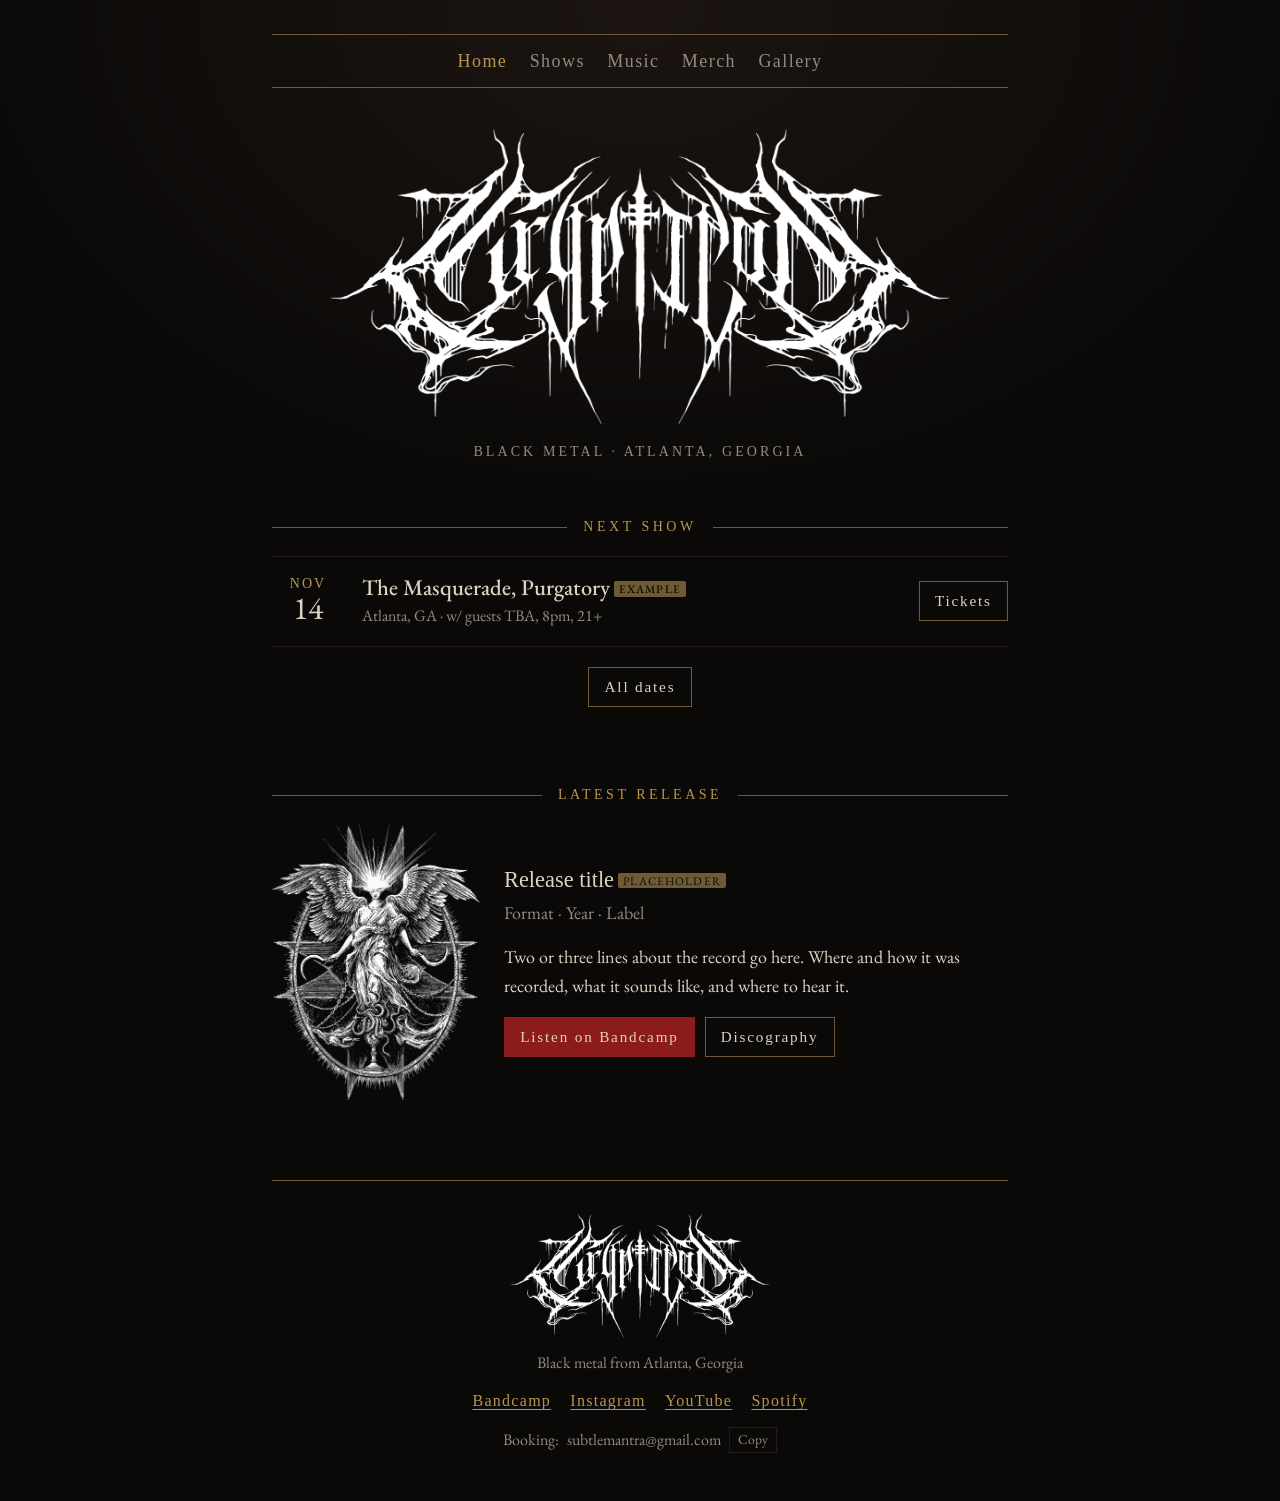
<file: index.html>
<!doctype html>
<html lang="en">
<head>
<meta charset="utf-8">
<meta name="viewport" content="width=device-width, initial-scale=1, viewport-fit=cover">
<link rel="icon" href="assets/icon.png" type="image/png"><link rel="apple-touch-icon" href="assets/icon.png">
<title>Crypticon</title><meta name="claude:viewport-fit-sides" content="cover"><meta name="description" content="Crypticon, black metal from Atlanta, Georgia."><meta property="og:title" content="Crypticon"><meta property="og:description" content="Crypticon, black metal from Atlanta, Georgia."><meta property="og:type" content="website"><meta property="og:url" content="https://crypticonband.com/"><meta property="og:image" content="https://crypticonband.com/assets/share.jpg"><meta property="og:image:width" content="1200"><meta property="og:image:height" content="630"><meta property="og:image:alt" content="Crypticon logo"><meta name="twitter:card" content="summary_large_image"><meta name="twitter:image" content="https://crypticonband.com/assets/share.jpg"><meta name="theme-color" content="#0a0908"><link rel="preconnect" href="https://fonts.googleapis.com"><link rel="preconnect" href="https://fonts.gstatic.com" crossorigin><link rel="stylesheet" href="https://fonts.googleapis.com/css2?family=EB+Garamond:ital,wght@0,400;0,500;1,400&family=IM+Fell+English+SC&family=UnifrakturCook:wght@700&display=swap"><link rel="stylesheet" href="assets/style.css?v=3">
</head>
<body>
<header class="site-head wrap">
    <nav class="main" aria-label="Main"><a href="index.html" aria-current="page">Home</a><a href="shows.html">Shows</a><a href="music.html">Music</a><a href="merch.html">Merch</a><a href="gallery.html">Gallery</a></nav>
</header>
<main class="wrap">

<div class="hero">
  <h1 style="margin:0"><img class="logo" src="assets/logo.png" alt="Crypticon" width="1400" height="671" style="margin:0 auto;width:min(620px,100%);height:auto"></h1>
  <p class="descriptor" style="margin-top:1rem">Black metal · Atlanta, Georgia</p>
</div>

<section>
  <h2 class="rule"><span>Next show</span></h2>
  <ul class="dates"><li><div class="date"><span class="m">NOV</span><span class="d">14</span></div><div class="show-info"><strong>The Masquerade, Purgatory<span class="placeholder">Example</span></strong><span class="muted">Atlanta, GA · w/ guests TBA, 8pm, 21+</span></div><a class="btn" href="#">Tickets</a></li></ul>
  <p style="text-align:center;margin-top:1.25rem"><a class="btn" href="shows.html">All dates</a></p>
</section>

<section>
  <h2 class="rule"><span>Latest release</span></h2>
  <div class="release">
    <div class="art"><img src="assets/crypticon-illustration.png" alt="Crypticon illustration: a winged, crowned figure inside a spiked oval" width="900" height="1198" loading="lazy" style="width:100%;max-width:100%;height:auto;aspect-ratio:900/1198;object-fit:contain"></div>
    <div>
      <h3>Release title<span class="placeholder">Placeholder</span></h3>
      <p class="muted">Format · Year · Label</p>
      <p>Two or three lines about the record go here. Where and how it was recorded, what it sounds like, and where to hear it.</p>
      <div class="links"><a class="btn solid" href="#">Listen on Bandcamp</a><a class="btn" href="music.html">Discography</a></div>
    </div>
  </div>
</section>


</main>
<footer class="wrap">
  <img src="assets/logo.png" alt="Crypticon" width="1400" height="671" loading="lazy" style="width:min(260px,70%);height:auto;margin:0 auto 0.75rem">
  Black metal from Atlanta, Georgia
  <div class="socials">
    <a href="#">Bandcamp</a><a href="#">Instagram</a><a href="#">YouTube</a><a href="#">Spotify</a>
  </div>
  <div class="copy-row">Booking: <span id="booking-email">subtlemantra@gmail.com</span>
    <button class="copy-btn" type="button" data-copy="booking-email">Copy</button></div>
</footer>
<script src="assets/site.js"></script>
</body>
</html>
</file>
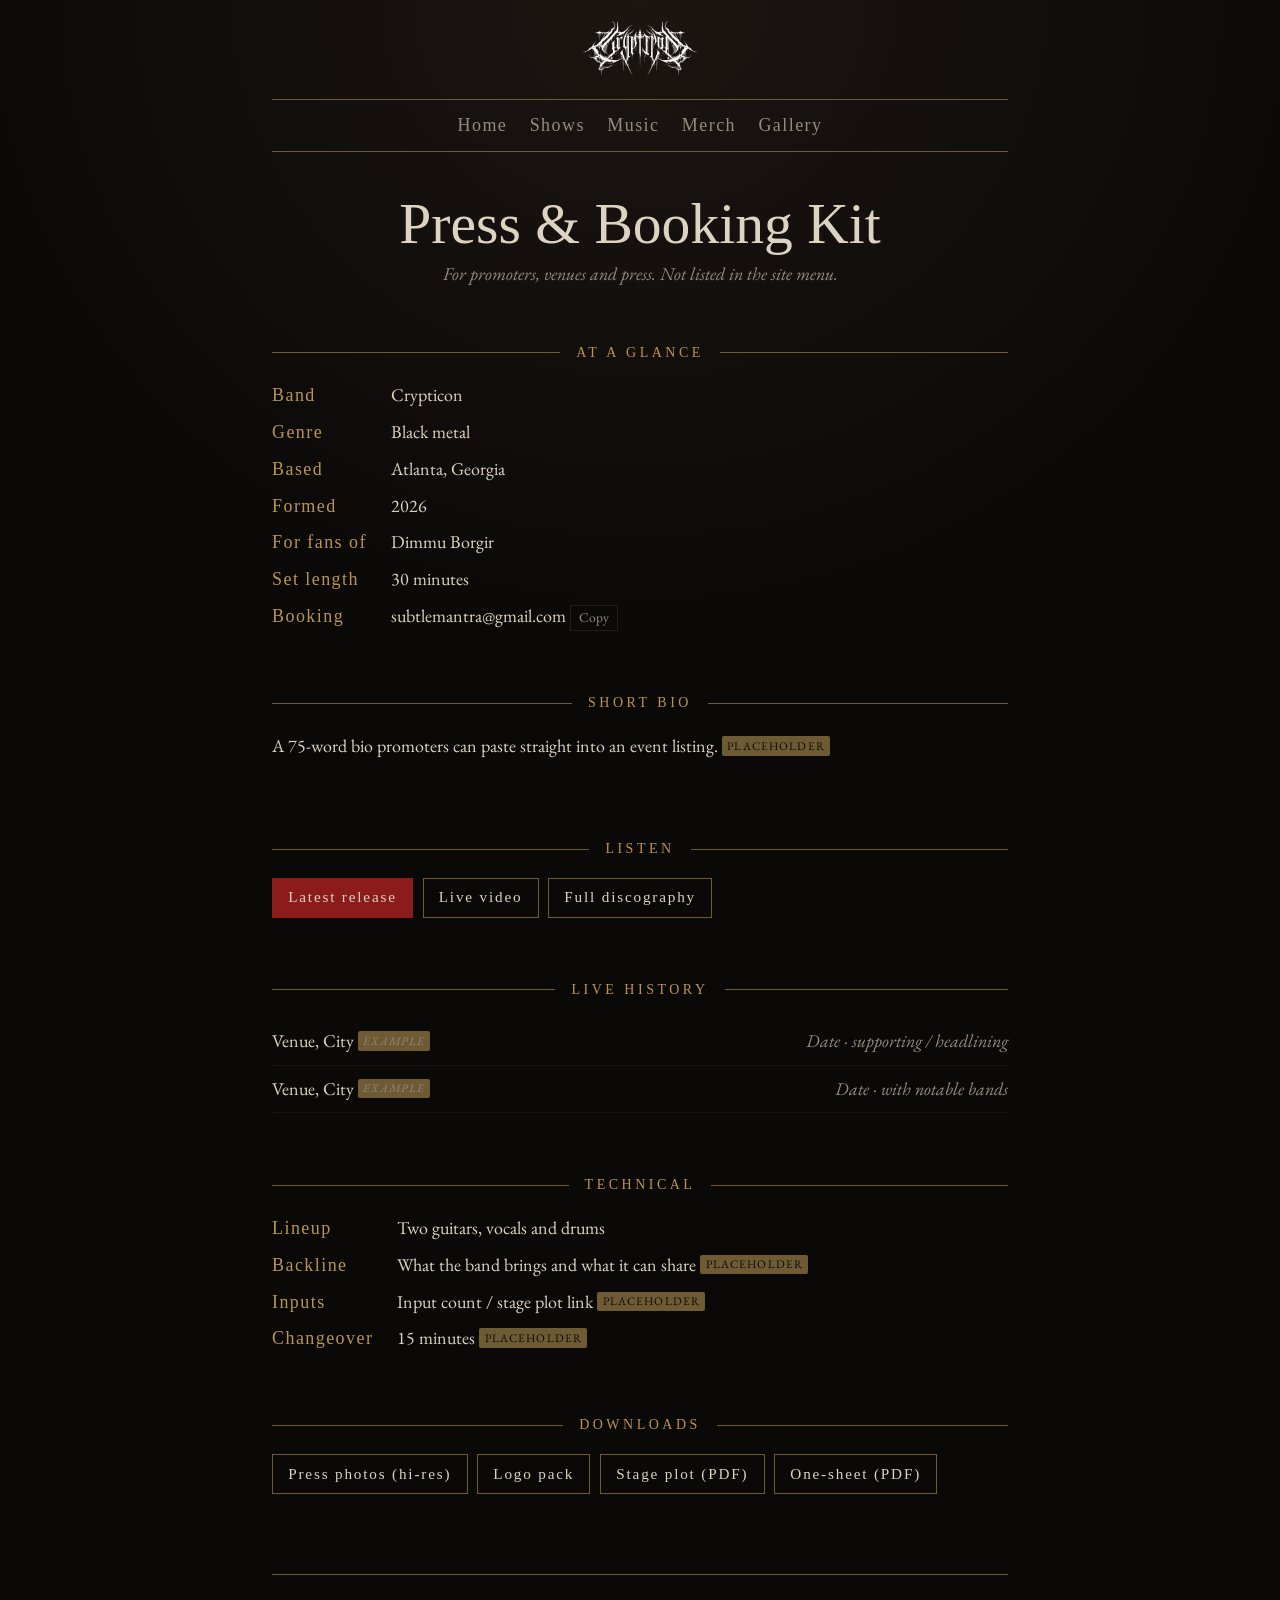
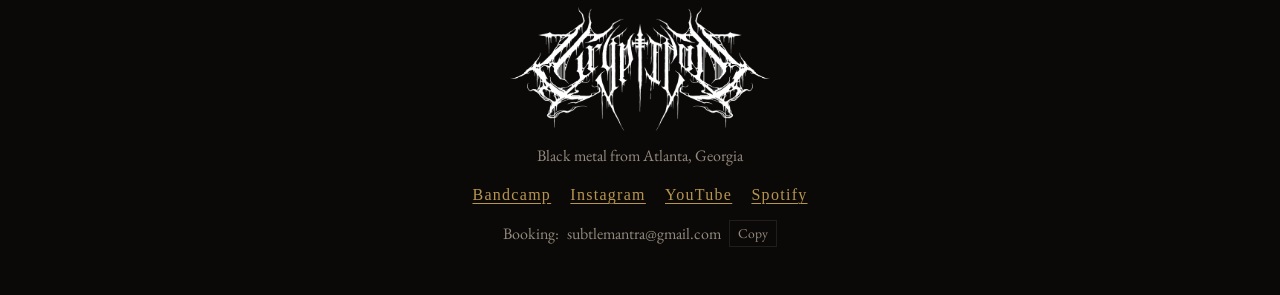
<file: epk.html>
<!doctype html>
<html lang="en">
<head>
<meta charset="utf-8">
<meta name="viewport" content="width=device-width, initial-scale=1, viewport-fit=cover">
<link rel="icon" href="assets/icon.png" type="image/png"><link rel="apple-touch-icon" href="assets/icon.png">
<title>Crypticon Press Kit</title><meta name="claude:viewport-fit-sides" content="cover"><meta name="description" content="Electronic press kit for promoters and venues."><meta name="robots" content="noindex, nofollow"><meta property="og:title" content="Crypticon"><meta property="og:description" content="Electronic press kit for promoters and venues."><meta property="og:type" content="website"><meta property="og:url" content="https://crypticonband.com/"><meta property="og:image" content="https://crypticonband.com/assets/share.jpg"><meta property="og:image:width" content="1200"><meta property="og:image:height" content="630"><meta property="og:image:alt" content="Crypticon logo"><meta name="twitter:card" content="summary_large_image"><meta name="twitter:image" content="https://crypticonband.com/assets/share.jpg"><meta name="theme-color" content="#0a0908"><link rel="preconnect" href="https://fonts.googleapis.com"><link rel="preconnect" href="https://fonts.gstatic.com" crossorigin><link rel="stylesheet" href="https://fonts.googleapis.com/css2?family=EB+Garamond:ital,wght@0,400;0,500;1,400&family=IM+Fell+English+SC&family=UnifrakturCook:wght@700&display=swap"><link rel="stylesheet" href="assets/style.css?v=3">
</head>
<body>
<header class="site-head wrap">
  <a class="mark-link" href="index.html"><img src="assets/logo.png" alt="Crypticon" width="1400" height="671" style="height:56px;width:auto;margin:0 auto"></a>
  <nav class="main" aria-label="Main"><a href="index.html">Home</a><a href="shows.html">Shows</a><a href="music.html">Music</a><a href="merch.html">Merch</a><a href="gallery.html">Gallery</a></nav>
</header>
<main class="wrap">

<h1 class="page-title">Press &amp; Booking Kit</h1>
<p class="page-sub">For promoters, venues and press. Not listed in the site menu.</p>
<section>
  <h2 class="rule"><span>At a glance</span></h2>
  <dl class="facts">
    <dt>Band</dt><dd>Crypticon</dd>
    <dt>Genre</dt><dd>Black metal</dd>
    <dt>Based</dt><dd>Atlanta, Georgia</dd>
    <dt>Formed</dt><dd>2026</dd>
    <dt>For fans of</dt><dd>Dimmu Borgir</dd>
    <dt>Set length</dt><dd>30 minutes</dd>
    <dt>Booking</dt><dd><span id="epk-email">subtlemantra@gmail.com</span> <button class="copy-btn" type="button" data-copy="epk-email">Copy</button></dd>
  </dl>
</section>
<section>
  <h2 class="rule"><span>Short bio</span></h2>
  <p>A 75-word bio promoters can paste straight into an event listing.<span class="placeholder">Placeholder</span></p>
</section>
<section>
  <h2 class="rule"><span>Listen</span></h2>
  <div class="links"><a class="btn solid" href="#">Latest release</a><a class="btn" href="#">Live video</a><a class="btn" href="music.html">Full discography</a></div>
</section>
<section>
  <h2 class="rule"><span>Live history</span></h2>
  <ul class="lineup">
    <li><span>Venue, City<span class="placeholder">Example</span></span><span>Date · supporting / headlining</span></li>
    <li><span>Venue, City<span class="placeholder">Example</span></span><span>Date · with notable bands</span></li>
  </ul>
</section>
<section>
  <h2 class="rule"><span>Technical</span></h2>
  <dl class="facts">
    <dt>Lineup</dt><dd>Two guitars, vocals and drums</dd>
    <dt>Backline</dt><dd>What the band brings and what it can share<span class="placeholder">Placeholder</span></dd>
    <dt>Inputs</dt><dd>Input count / stage plot link<span class="placeholder">Placeholder</span></dd>
    <dt>Changeover</dt><dd>15 minutes<span class="placeholder">Placeholder</span></dd>
  </dl>
</section>
<section>
  <h2 class="rule"><span>Downloads</span></h2>
  <div class="links">
    <a class="btn" href="#">Press photos (hi-res)</a><a class="btn" href="#">Logo pack</a><a class="btn" href="#">Stage plot (PDF)</a><a class="btn" href="#">One-sheet (PDF)</a>
  </div>
</section>

</main>
<footer class="wrap">
  <img src="assets/logo.png" alt="Crypticon" width="1400" height="671" loading="lazy" style="width:min(260px,70%);height:auto;margin:0 auto 0.75rem">
  Black metal from Atlanta, Georgia
  <div class="socials">
    <a href="#">Bandcamp</a><a href="#">Instagram</a><a href="#">YouTube</a><a href="#">Spotify</a>
  </div>
  <div class="copy-row">Booking: <span id="booking-email">subtlemantra@gmail.com</span>
    <button class="copy-btn" type="button" data-copy="booking-email">Copy</button></div>
</footer>
<script src="assets/site.js"></script>
</body>
</html>
</file>
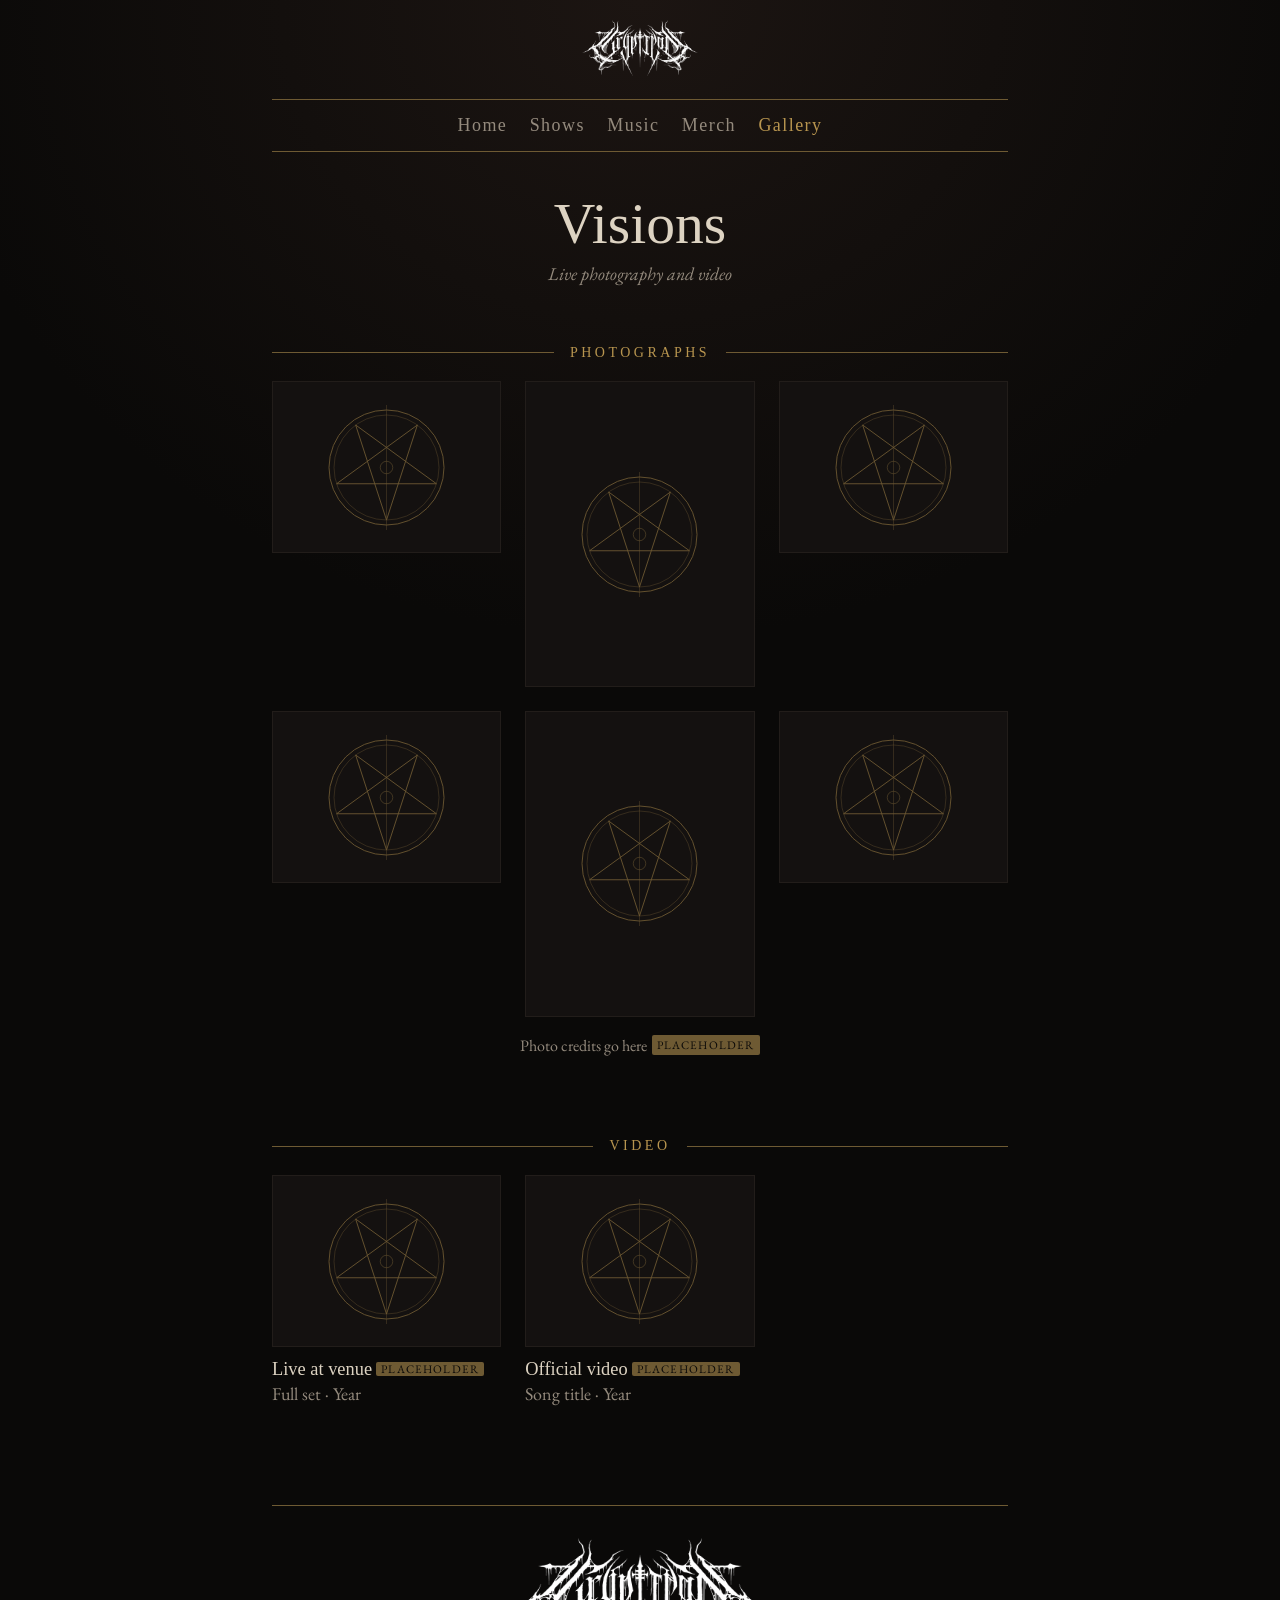
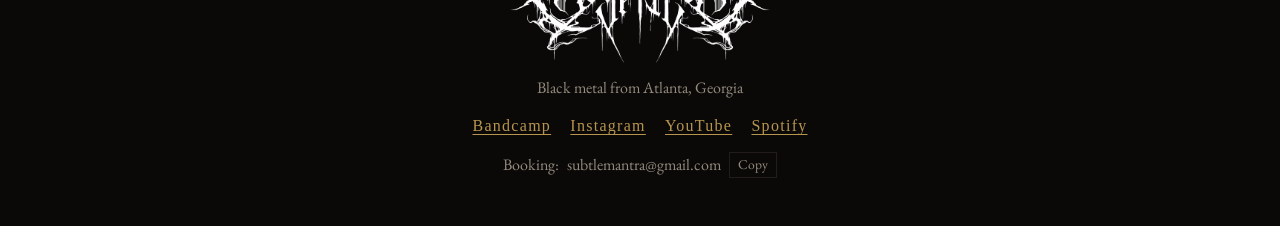
<file: gallery.html>
<!doctype html>
<html lang="en">
<head>
<meta charset="utf-8">
<meta name="viewport" content="width=device-width, initial-scale=1, viewport-fit=cover">
<link rel="icon" href="assets/icon.png" type="image/png"><link rel="apple-touch-icon" href="assets/icon.png">
<title>Crypticon Gallery</title><meta name="claude:viewport-fit-sides" content="cover"><meta name="description" content="Live photos and videos of Crypticon."><meta property="og:title" content="Crypticon"><meta property="og:description" content="Live photos and videos of Crypticon."><meta property="og:type" content="website"><meta property="og:url" content="https://crypticonband.com/"><meta property="og:image" content="https://crypticonband.com/assets/share.jpg"><meta property="og:image:width" content="1200"><meta property="og:image:height" content="630"><meta property="og:image:alt" content="Crypticon logo"><meta name="twitter:card" content="summary_large_image"><meta name="twitter:image" content="https://crypticonband.com/assets/share.jpg"><meta name="theme-color" content="#0a0908"><link rel="preconnect" href="https://fonts.googleapis.com"><link rel="preconnect" href="https://fonts.gstatic.com" crossorigin><link rel="stylesheet" href="https://fonts.googleapis.com/css2?family=EB+Garamond:ital,wght@0,400;0,500;1,400&family=IM+Fell+English+SC&family=UnifrakturCook:wght@700&display=swap"><link rel="stylesheet" href="assets/style.css?v=3">
</head>
<body>
<header class="site-head wrap">
  <a class="mark-link" href="index.html"><img src="assets/logo.png" alt="Crypticon" width="1400" height="671" style="height:56px;width:auto;margin:0 auto"></a>
  <nav class="main" aria-label="Main"><a href="index.html">Home</a><a href="shows.html">Shows</a><a href="music.html">Music</a><a href="merch.html">Merch</a><a href="gallery.html" aria-current="page">Gallery</a></nav>
</header>
<main class="wrap">

<h1 class="page-title">Visions</h1>
<p class="page-sub">Live photography and video</p>
<section>
  <h2 class="rule"><span>Photographs</span></h2>
  <div class="grid"><div class="cover photo"><svg viewBox="-100 -100 200 200" fill="none" stroke="currentColor" stroke-width="1.4" aria-hidden="true"><circle r="92"/><circle r="84" stroke-width="0.6"/><polygon points="0,84 49.4,-68 -79.9,26 79.9,26 -49.4,-68"/><line x1="0" y1="-100" x2="0" y2="100" stroke-width="0.6"/><circle r="10" stroke-width="0.8"/></svg></div><div class="cover photo tall"><svg viewBox="-100 -100 200 200" fill="none" stroke="currentColor" stroke-width="1.4" aria-hidden="true"><circle r="92"/><circle r="84" stroke-width="0.6"/><polygon points="0,84 49.4,-68 -79.9,26 79.9,26 -49.4,-68"/><line x1="0" y1="-100" x2="0" y2="100" stroke-width="0.6"/><circle r="10" stroke-width="0.8"/></svg></div><div class="cover photo"><svg viewBox="-100 -100 200 200" fill="none" stroke="currentColor" stroke-width="1.4" aria-hidden="true"><circle r="92"/><circle r="84" stroke-width="0.6"/><polygon points="0,84 49.4,-68 -79.9,26 79.9,26 -49.4,-68"/><line x1="0" y1="-100" x2="0" y2="100" stroke-width="0.6"/><circle r="10" stroke-width="0.8"/></svg></div><div class="cover photo"><svg viewBox="-100 -100 200 200" fill="none" stroke="currentColor" stroke-width="1.4" aria-hidden="true"><circle r="92"/><circle r="84" stroke-width="0.6"/><polygon points="0,84 49.4,-68 -79.9,26 79.9,26 -49.4,-68"/><line x1="0" y1="-100" x2="0" y2="100" stroke-width="0.6"/><circle r="10" stroke-width="0.8"/></svg></div><div class="cover photo tall"><svg viewBox="-100 -100 200 200" fill="none" stroke="currentColor" stroke-width="1.4" aria-hidden="true"><circle r="92"/><circle r="84" stroke-width="0.6"/><polygon points="0,84 49.4,-68 -79.9,26 79.9,26 -49.4,-68"/><line x1="0" y1="-100" x2="0" y2="100" stroke-width="0.6"/><circle r="10" stroke-width="0.8"/></svg></div><div class="cover photo"><svg viewBox="-100 -100 200 200" fill="none" stroke="currentColor" stroke-width="1.4" aria-hidden="true"><circle r="92"/><circle r="84" stroke-width="0.6"/><polygon points="0,84 49.4,-68 -79.9,26 79.9,26 -49.4,-68"/><line x1="0" y1="-100" x2="0" y2="100" stroke-width="0.6"/><circle r="10" stroke-width="0.8"/></svg></div></div>
  <p class="muted" style="text-align:center;margin-top:1rem;font-size:1rem">Photo credits go here<span class="placeholder">Placeholder</span></p>
</section>
<section>
  <h2 class="rule"><span>Video</span></h2>
  <div class="grid">
    <div class="item"><div class="cover photo"><svg viewBox="-100 -100 200 200" fill="none" stroke="currentColor" stroke-width="1.4" aria-hidden="true"><circle r="92"/><circle r="84" stroke-width="0.6"/><polygon points="0,84 49.4,-68 -79.9,26 79.9,26 -49.4,-68"/><line x1="0" y1="-100" x2="0" y2="100" stroke-width="0.6"/><circle r="10" stroke-width="0.8"/></svg></div><h3>Live at venue<span class="placeholder">Placeholder</span></h3><p class="muted">Full set · Year</p></div>
    <div class="item"><div class="cover photo"><svg viewBox="-100 -100 200 200" fill="none" stroke="currentColor" stroke-width="1.4" aria-hidden="true"><circle r="92"/><circle r="84" stroke-width="0.6"/><polygon points="0,84 49.4,-68 -79.9,26 79.9,26 -49.4,-68"/><line x1="0" y1="-100" x2="0" y2="100" stroke-width="0.6"/><circle r="10" stroke-width="0.8"/></svg></div><h3>Official video<span class="placeholder">Placeholder</span></h3><p class="muted">Song title · Year</p></div>
  </div>
</section>

</main>
<footer class="wrap">
  <img src="assets/logo.png" alt="Crypticon" width="1400" height="671" loading="lazy" style="width:min(260px,70%);height:auto;margin:0 auto 0.75rem">
  Black metal from Atlanta, Georgia
  <div class="socials">
    <a href="#">Bandcamp</a><a href="#">Instagram</a><a href="#">YouTube</a><a href="#">Spotify</a>
  </div>
  <div class="copy-row">Booking: <span id="booking-email">subtlemantra@gmail.com</span>
    <button class="copy-btn" type="button" data-copy="booking-email">Copy</button></div>
</footer>
<script src="assets/site.js"></script>
</body>
</html>
</file>
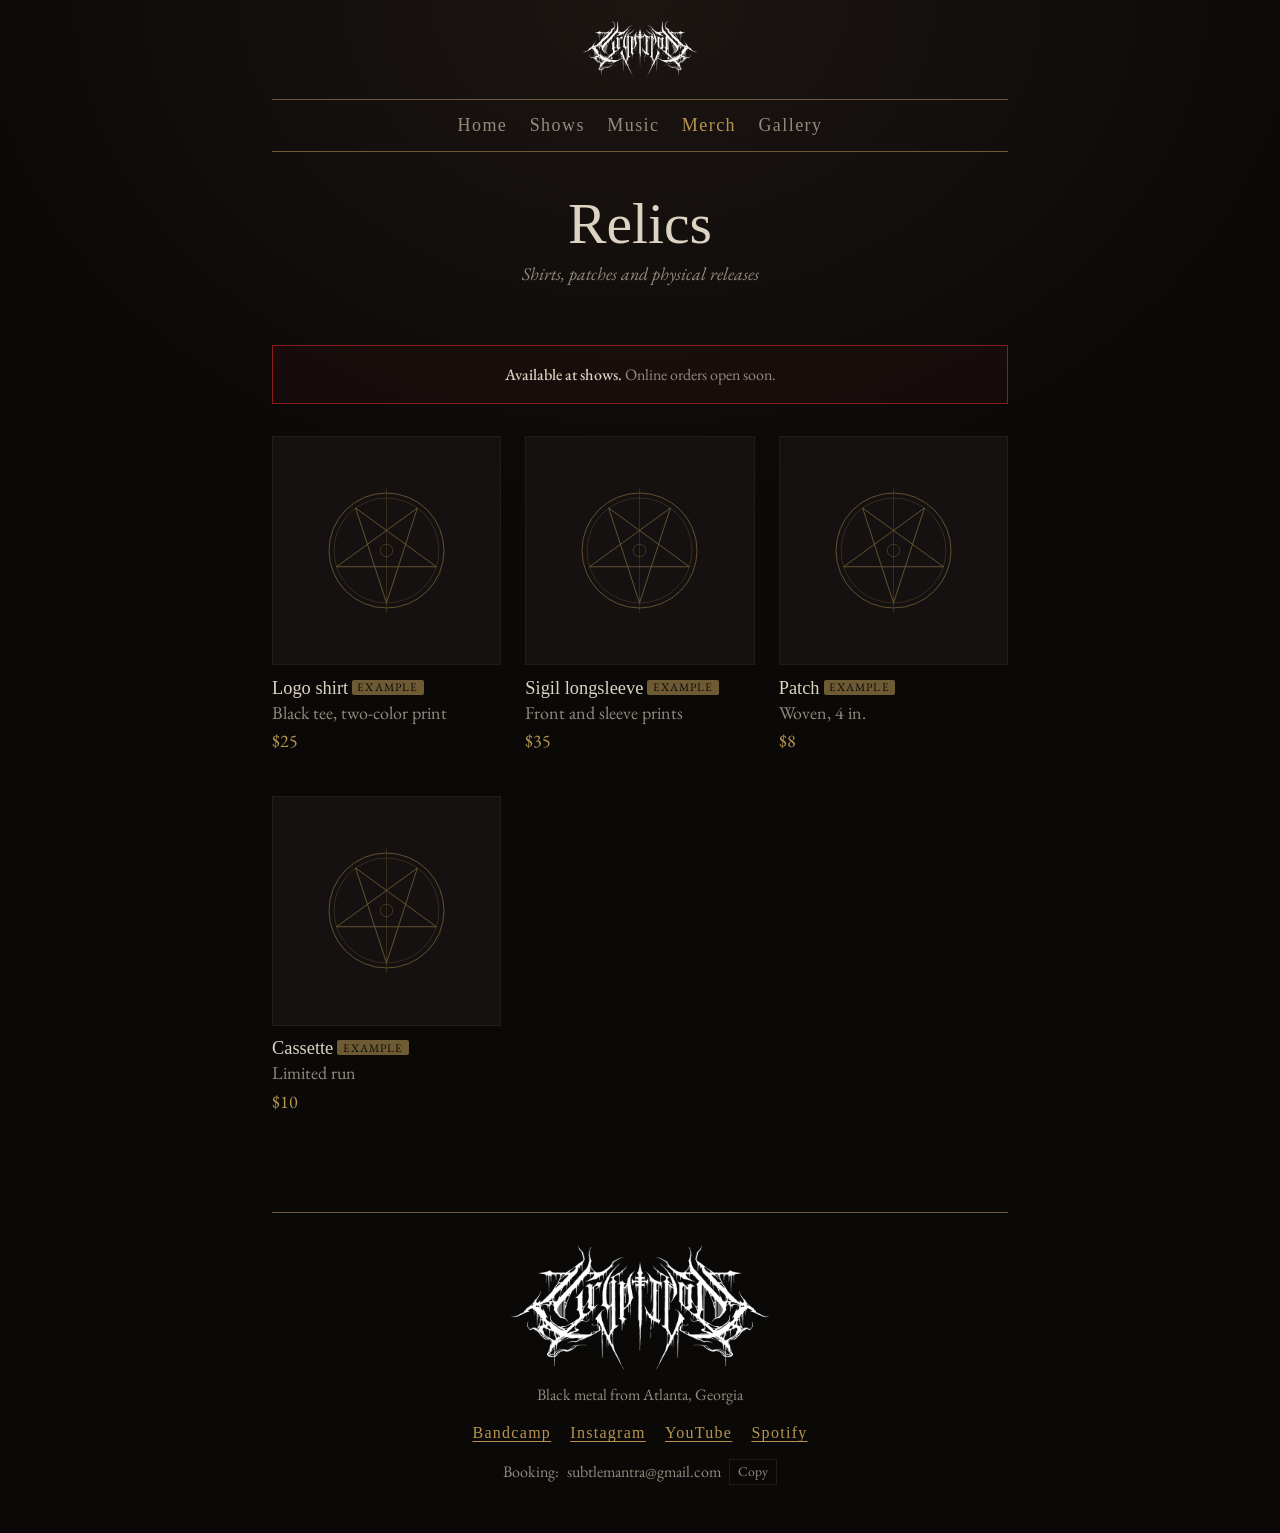
<file: merch.html>
<!doctype html>
<html lang="en">
<head>
<meta charset="utf-8">
<meta name="viewport" content="width=device-width, initial-scale=1, viewport-fit=cover">
<link rel="icon" href="assets/icon.png" type="image/png"><link rel="apple-touch-icon" href="assets/icon.png">
<title>Crypticon Merch</title><meta name="claude:viewport-fit-sides" content="cover"><meta name="description" content="Crypticon shirts, patches and physical releases."><meta property="og:title" content="Crypticon"><meta property="og:description" content="Crypticon shirts, patches and physical releases."><meta property="og:type" content="website"><meta property="og:url" content="https://crypticonband.com/"><meta property="og:image" content="https://crypticonband.com/assets/share.jpg"><meta property="og:image:width" content="1200"><meta property="og:image:height" content="630"><meta property="og:image:alt" content="Crypticon logo"><meta name="twitter:card" content="summary_large_image"><meta name="twitter:image" content="https://crypticonband.com/assets/share.jpg"><meta name="theme-color" content="#0a0908"><link rel="preconnect" href="https://fonts.googleapis.com"><link rel="preconnect" href="https://fonts.gstatic.com" crossorigin><link rel="stylesheet" href="https://fonts.googleapis.com/css2?family=EB+Garamond:ital,wght@0,400;0,500;1,400&family=IM+Fell+English+SC&family=UnifrakturCook:wght@700&display=swap"><link rel="stylesheet" href="assets/style.css?v=3">
</head>
<body>
<header class="site-head wrap">
  <a class="mark-link" href="index.html"><img src="assets/logo.png" alt="Crypticon" width="1400" height="671" style="height:56px;width:auto;margin:0 auto"></a>
  <nav class="main" aria-label="Main"><a href="index.html">Home</a><a href="shows.html">Shows</a><a href="music.html">Music</a><a href="merch.html" aria-current="page">Merch</a><a href="gallery.html">Gallery</a></nav>
</header>
<main class="wrap">

<h1 class="page-title">Relics</h1>
<p class="page-sub">Shirts, patches and physical releases</p>
<section>
  <div class="notice" style="text-align:center;margin-bottom:2rem"><strong>Available at shows.</strong> Online orders open soon.</div>
  <div class="grid"><div class="item"><div class="cover"><svg viewBox="-100 -100 200 200" fill="none" stroke="currentColor" stroke-width="1.4" aria-hidden="true"><circle r="92"/><circle r="84" stroke-width="0.6"/><polygon points="0,84 49.4,-68 -79.9,26 79.9,26 -49.4,-68"/><line x1="0" y1="-100" x2="0" y2="100" stroke-width="0.6"/><circle r="10" stroke-width="0.8"/></svg></div><h3>Logo shirt<span class="placeholder">Example</span></h3><p class="muted" style="margin:0">Black tee, two-color print</p><p class="price">$25</p></div><div class="item"><div class="cover"><svg viewBox="-100 -100 200 200" fill="none" stroke="currentColor" stroke-width="1.4" aria-hidden="true"><circle r="92"/><circle r="84" stroke-width="0.6"/><polygon points="0,84 49.4,-68 -79.9,26 79.9,26 -49.4,-68"/><line x1="0" y1="-100" x2="0" y2="100" stroke-width="0.6"/><circle r="10" stroke-width="0.8"/></svg></div><h3>Sigil longsleeve<span class="placeholder">Example</span></h3><p class="muted" style="margin:0">Front and sleeve prints</p><p class="price">$35</p></div><div class="item"><div class="cover"><svg viewBox="-100 -100 200 200" fill="none" stroke="currentColor" stroke-width="1.4" aria-hidden="true"><circle r="92"/><circle r="84" stroke-width="0.6"/><polygon points="0,84 49.4,-68 -79.9,26 79.9,26 -49.4,-68"/><line x1="0" y1="-100" x2="0" y2="100" stroke-width="0.6"/><circle r="10" stroke-width="0.8"/></svg></div><h3>Patch<span class="placeholder">Example</span></h3><p class="muted" style="margin:0">Woven, 4 in.</p><p class="price">$8</p></div><div class="item"><div class="cover"><svg viewBox="-100 -100 200 200" fill="none" stroke="currentColor" stroke-width="1.4" aria-hidden="true"><circle r="92"/><circle r="84" stroke-width="0.6"/><polygon points="0,84 49.4,-68 -79.9,26 79.9,26 -49.4,-68"/><line x1="0" y1="-100" x2="0" y2="100" stroke-width="0.6"/><circle r="10" stroke-width="0.8"/></svg></div><h3>Cassette<span class="placeholder">Example</span></h3><p class="muted" style="margin:0">Limited run</p><p class="price">$10</p></div></div>
</section>

</main>
<footer class="wrap">
  <img src="assets/logo.png" alt="Crypticon" width="1400" height="671" loading="lazy" style="width:min(260px,70%);height:auto;margin:0 auto 0.75rem">
  Black metal from Atlanta, Georgia
  <div class="socials">
    <a href="#">Bandcamp</a><a href="#">Instagram</a><a href="#">YouTube</a><a href="#">Spotify</a>
  </div>
  <div class="copy-row">Booking: <span id="booking-email">subtlemantra@gmail.com</span>
    <button class="copy-btn" type="button" data-copy="booking-email">Copy</button></div>
</footer>
<script src="assets/site.js"></script>
</body>
</html>
</file>
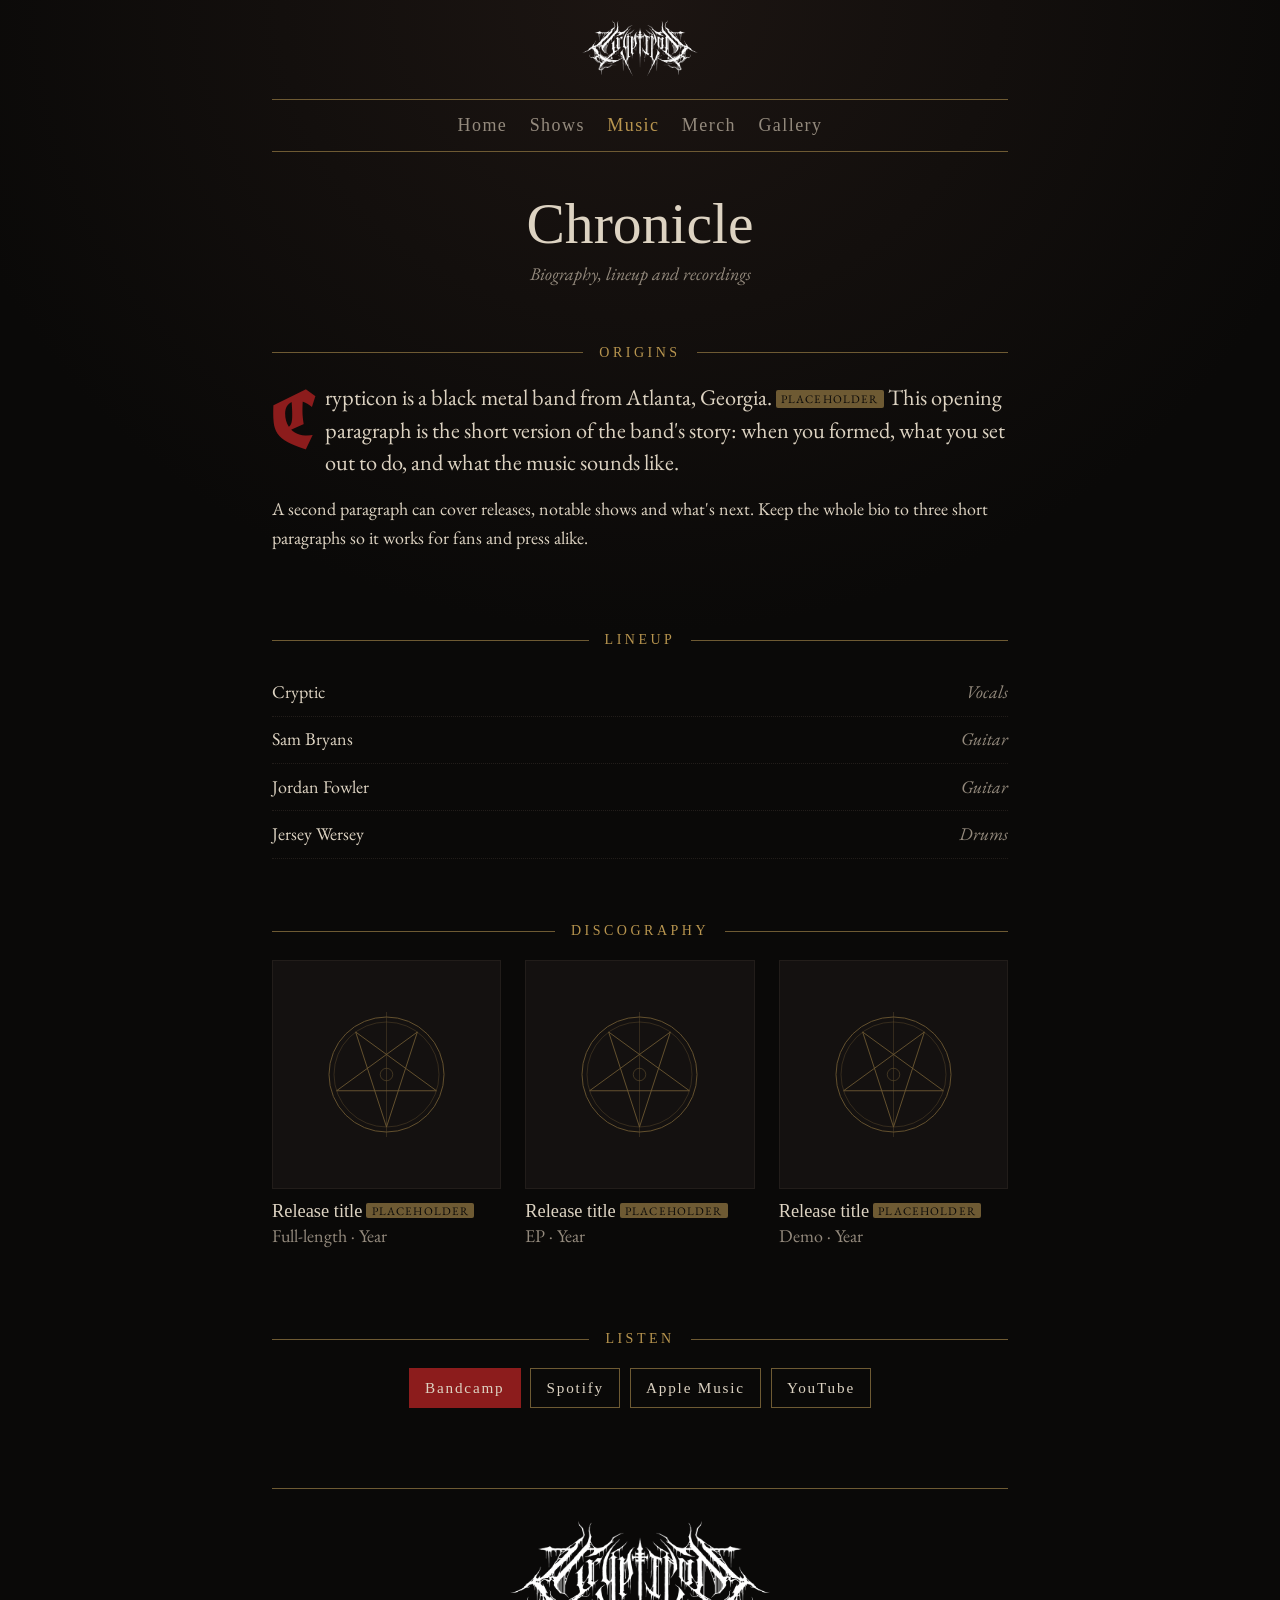
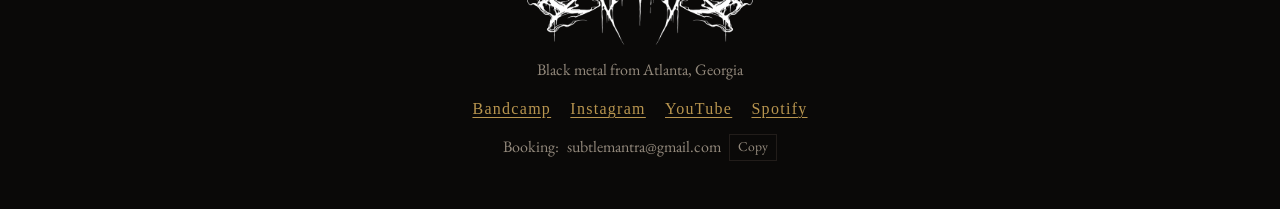
<file: music.html>
<!doctype html>
<html lang="en">
<head>
<meta charset="utf-8">
<meta name="viewport" content="width=device-width, initial-scale=1, viewport-fit=cover">
<link rel="icon" href="assets/icon.png" type="image/png"><link rel="apple-touch-icon" href="assets/icon.png">
<title>Crypticon Music</title><meta name="claude:viewport-fit-sides" content="cover"><meta name="description" content="Crypticon biography, lineup and discography."><meta property="og:title" content="Crypticon"><meta property="og:description" content="Crypticon biography, lineup and discography."><meta property="og:type" content="website"><meta property="og:url" content="https://crypticonband.com/"><meta property="og:image" content="https://crypticonband.com/assets/share.jpg"><meta property="og:image:width" content="1200"><meta property="og:image:height" content="630"><meta property="og:image:alt" content="Crypticon logo"><meta name="twitter:card" content="summary_large_image"><meta name="twitter:image" content="https://crypticonband.com/assets/share.jpg"><meta name="theme-color" content="#0a0908"><link rel="preconnect" href="https://fonts.googleapis.com"><link rel="preconnect" href="https://fonts.gstatic.com" crossorigin><link rel="stylesheet" href="https://fonts.googleapis.com/css2?family=EB+Garamond:ital,wght@0,400;0,500;1,400&family=IM+Fell+English+SC&family=UnifrakturCook:wght@700&display=swap"><link rel="stylesheet" href="assets/style.css?v=3">
</head>
<body>
<header class="site-head wrap">
  <a class="mark-link" href="index.html"><img src="assets/logo.png" alt="Crypticon" width="1400" height="671" style="height:56px;width:auto;margin:0 auto"></a>
  <nav class="main" aria-label="Main"><a href="index.html">Home</a><a href="shows.html">Shows</a><a href="music.html" aria-current="page">Music</a><a href="merch.html">Merch</a><a href="gallery.html">Gallery</a></nav>
</header>
<main class="wrap">

<h1 class="page-title">Chronicle</h1>
<p class="page-sub">Biography, lineup and recordings</p>
<section>
  <h2 class="rule"><span>Origins</span></h2>
  <p class="lede dropcap">Crypticon is a black metal band from Atlanta, Georgia.<span class="placeholder">Placeholder</span> This opening paragraph is the short version of the band's story: when you formed, what you set out to do, and what the music sounds like.</p>
  <p>A second paragraph can cover releases, notable shows and what's next. Keep the whole bio to three short paragraphs so it works for fans and press alike.</p>
</section>
<section>
  <h2 class="rule"><span>Lineup</span></h2>
  <ul class="lineup">
    <li><span>Cryptic</span><span>Vocals</span></li>
    <li><span>Sam Bryans</span><span>Guitar</span></li>
    <li><span>Jordan Fowler</span><span>Guitar</span></li>
    <li><span>Jersey Wersey</span><span>Drums</span></li>
  </ul>
</section>
<section>
  <h2 class="rule"><span>Discography</span></h2>
  <div class="grid">
    <div class="item"><div class="cover"><svg viewBox="-100 -100 200 200" fill="none" stroke="currentColor" stroke-width="1.4" aria-hidden="true"><circle r="92"/><circle r="84" stroke-width="0.6"/><polygon points="0,84 49.4,-68 -79.9,26 79.9,26 -49.4,-68"/><line x1="0" y1="-100" x2="0" y2="100" stroke-width="0.6"/><circle r="10" stroke-width="0.8"/></svg></div><h3>Release title<span class="placeholder">Placeholder</span></h3><p class="muted">Full-length · Year</p></div>
    <div class="item"><div class="cover"><svg viewBox="-100 -100 200 200" fill="none" stroke="currentColor" stroke-width="1.4" aria-hidden="true"><circle r="92"/><circle r="84" stroke-width="0.6"/><polygon points="0,84 49.4,-68 -79.9,26 79.9,26 -49.4,-68"/><line x1="0" y1="-100" x2="0" y2="100" stroke-width="0.6"/><circle r="10" stroke-width="0.8"/></svg></div><h3>Release title<span class="placeholder">Placeholder</span></h3><p class="muted">EP · Year</p></div>
    <div class="item"><div class="cover"><svg viewBox="-100 -100 200 200" fill="none" stroke="currentColor" stroke-width="1.4" aria-hidden="true"><circle r="92"/><circle r="84" stroke-width="0.6"/><polygon points="0,84 49.4,-68 -79.9,26 79.9,26 -49.4,-68"/><line x1="0" y1="-100" x2="0" y2="100" stroke-width="0.6"/><circle r="10" stroke-width="0.8"/></svg></div><h3>Release title<span class="placeholder">Placeholder</span></h3><p class="muted">Demo · Year</p></div>
  </div>
</section>
<section>
  <h2 class="rule"><span>Listen</span></h2>
  <div class="links" style="justify-content:center">
    <a class="btn solid" href="#">Bandcamp</a><a class="btn" href="#">Spotify</a><a class="btn" href="#">Apple Music</a><a class="btn" href="#">YouTube</a>
  </div>
</section>

</main>
<footer class="wrap">
  <img src="assets/logo.png" alt="Crypticon" width="1400" height="671" loading="lazy" style="width:min(260px,70%);height:auto;margin:0 auto 0.75rem">
  Black metal from Atlanta, Georgia
  <div class="socials">
    <a href="#">Bandcamp</a><a href="#">Instagram</a><a href="#">YouTube</a><a href="#">Spotify</a>
  </div>
  <div class="copy-row">Booking: <span id="booking-email">subtlemantra@gmail.com</span>
    <button class="copy-btn" type="button" data-copy="booking-email">Copy</button></div>
</footer>
<script src="assets/site.js"></script>
</body>
</html>
</file>
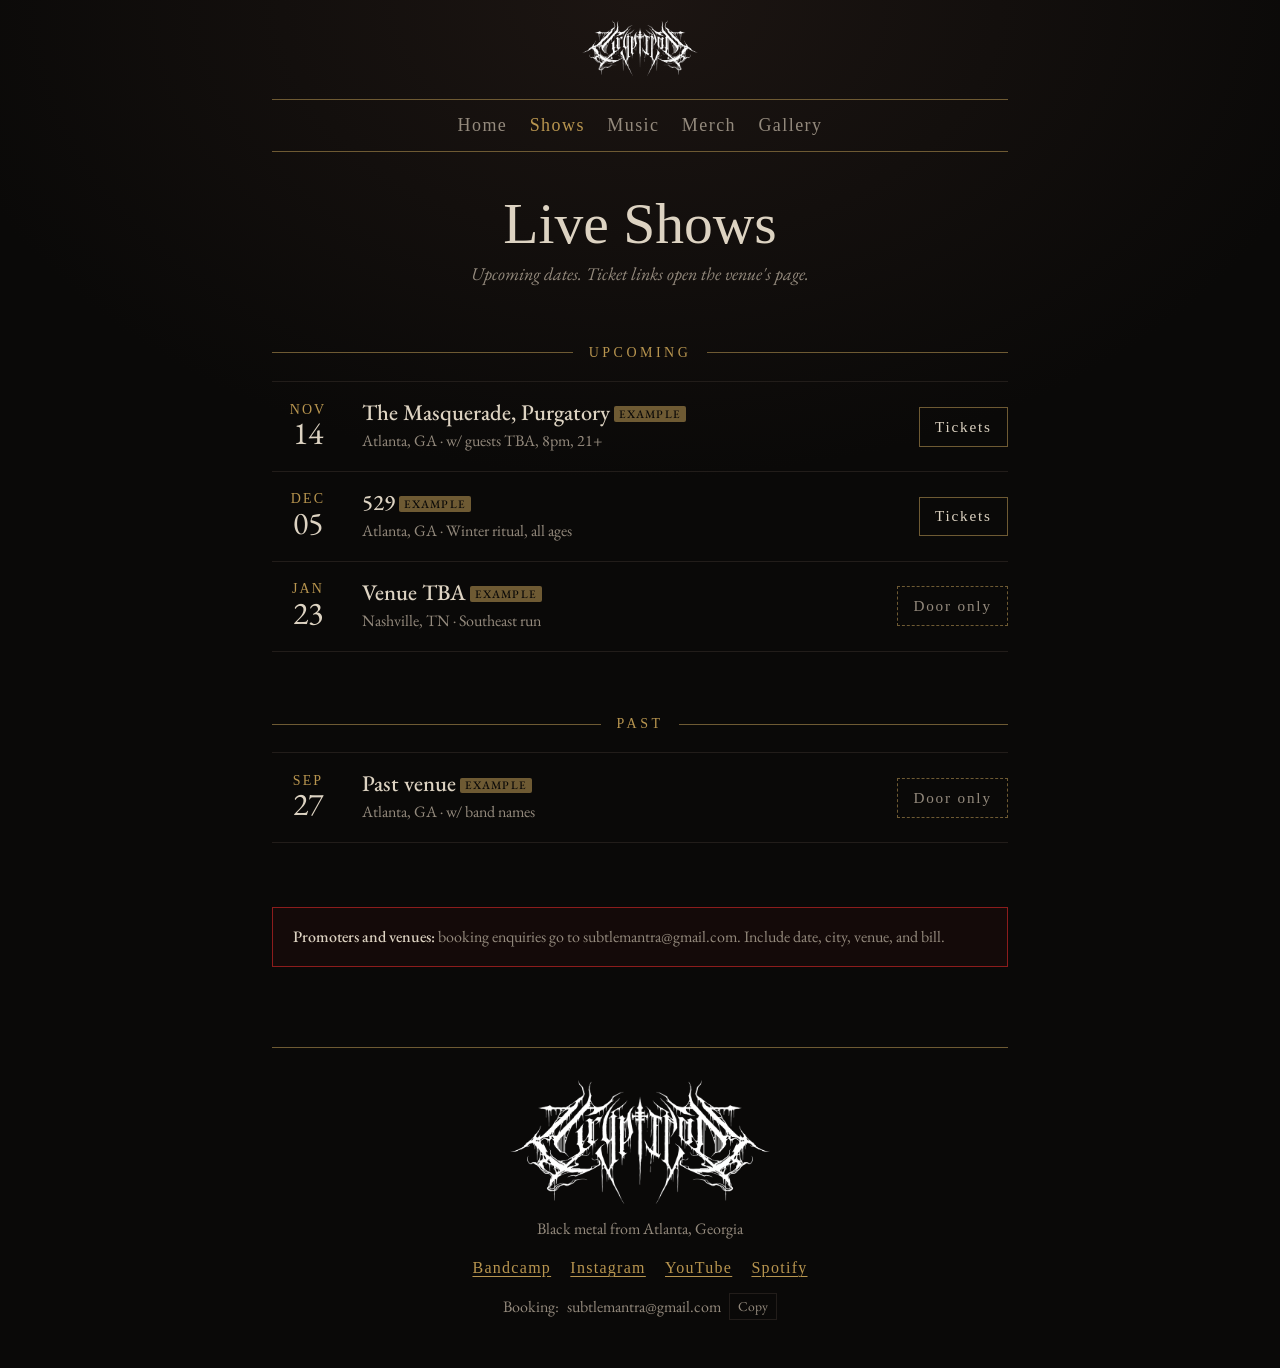
<file: shows.html>
<!doctype html>
<html lang="en">
<head>
<meta charset="utf-8">
<meta name="viewport" content="width=device-width, initial-scale=1, viewport-fit=cover">
<link rel="icon" href="assets/icon.png" type="image/png"><link rel="apple-touch-icon" href="assets/icon.png">
<title>Crypticon Shows</title><meta name="claude:viewport-fit-sides" content="cover"><meta name="description" content="Upcoming Crypticon live dates."><meta property="og:title" content="Crypticon"><meta property="og:description" content="Upcoming Crypticon live dates."><meta property="og:type" content="website"><meta property="og:url" content="https://crypticonband.com/"><meta property="og:image" content="https://crypticonband.com/assets/share.jpg"><meta property="og:image:width" content="1200"><meta property="og:image:height" content="630"><meta property="og:image:alt" content="Crypticon logo"><meta name="twitter:card" content="summary_large_image"><meta name="twitter:image" content="https://crypticonband.com/assets/share.jpg"><meta name="theme-color" content="#0a0908"><link rel="preconnect" href="https://fonts.googleapis.com"><link rel="preconnect" href="https://fonts.gstatic.com" crossorigin><link rel="stylesheet" href="https://fonts.googleapis.com/css2?family=EB+Garamond:ital,wght@0,400;0,500;1,400&family=IM+Fell+English+SC&family=UnifrakturCook:wght@700&display=swap"><link rel="stylesheet" href="assets/style.css?v=3">
</head>
<body>
<header class="site-head wrap">
  <a class="mark-link" href="index.html"><img src="assets/logo.png" alt="Crypticon" width="1400" height="671" style="height:56px;width:auto;margin:0 auto"></a>
  <nav class="main" aria-label="Main"><a href="index.html">Home</a><a href="shows.html" aria-current="page">Shows</a><a href="music.html">Music</a><a href="merch.html">Merch</a><a href="gallery.html">Gallery</a></nav>
</header>
<main class="wrap">

<h1 class="page-title">Live Shows</h1>
<p class="page-sub">Upcoming dates. Ticket links open the venue's page.</p>
<section>
  <h2 class="rule"><span>Upcoming</span></h2>
  <ul class="dates"><li><div class="date"><span class="m">NOV</span><span class="d">14</span></div><div class="show-info"><strong>The Masquerade, Purgatory<span class="placeholder">Example</span></strong><span class="muted">Atlanta, GA · w/ guests TBA, 8pm, 21+</span></div><a class="btn" href="#">Tickets</a></li><li><div class="date"><span class="m">DEC</span><span class="d">05</span></div><div class="show-info"><strong>529<span class="placeholder">Example</span></strong><span class="muted">Atlanta, GA · Winter ritual, all ages</span></div><a class="btn" href="#">Tickets</a></li><li><div class="date"><span class="m">JAN</span><span class="d">23</span></div><div class="show-info"><strong>Venue TBA<span class="placeholder">Example</span></strong><span class="muted">Nashville, TN · Southeast run</span></div><span class="btn dead">Door only</span></li></ul>
</section>
<section>
  <h2 class="rule"><span>Past</span></h2>
  <ul class="dates">
    <li><div class="date"><span class="m">SEP</span><span class="d">27</span></div><div class="show-info"><strong>Past venue<span class="placeholder">Example</span></strong><span class="muted">Atlanta, GA · w/ band names</span></div><span class="btn dead">Door only</span></li>
  </ul>
</section>
<section>
  <div class="notice"><strong>Promoters and venues:</strong> booking enquiries go to subtlemantra@gmail.com. Include date, city, venue, and bill.</div>
</section>

</main>
<footer class="wrap">
  <img src="assets/logo.png" alt="Crypticon" width="1400" height="671" loading="lazy" style="width:min(260px,70%);height:auto;margin:0 auto 0.75rem">
  Black metal from Atlanta, Georgia
  <div class="socials">
    <a href="#">Bandcamp</a><a href="#">Instagram</a><a href="#">YouTube</a><a href="#">Spotify</a>
  </div>
  <div class="copy-row">Booking: <span id="booking-email">subtlemantra@gmail.com</span>
    <button class="copy-btn" type="button" data-copy="booking-email">Copy</button></div>
</footer>
<script src="assets/site.js"></script>
</body>
</html>
</file>
<file: assets/style.css>
/* Layout: one narrow liturgical column, centered sigil and wordmark at the top,
   content set like a printed grimoire page with gold rules between sections. */
:root {
  --void: #0a0908;
  --crypt: #141110;
  --stone: #221d1a;
  --bone: #ddd3c2;
  --smoke: #948a7d;
  --gold: #b8954f;
  --gold-dim: #6e5a33;
  --blood: #8c1c1c;
  --font-mark: "UnifrakturCook", "Old English Text MT", serif;
  --font-head: "IM Fell English SC", "Cormorant SC", Georgia, serif;
  --font-body: "EB Garamond", Garamond, Georgia, serif;
  --step--1: 0.875rem;
  --step-0: 1.125rem;
  --step-1: 1.4rem;
  --step-2: 1.9rem;
  --step-3: clamp(2.4rem, 7vw, 3.6rem);
  --mark: clamp(3.2rem, 14vw, 7rem);
  color-scheme: dark;
}

* { box-sizing: border-box; }
html { background: var(--void); }
body {
  margin: 0;
  background: var(--void);
  background-image: radial-gradient(ellipse 80% 50% at 50% 0%, #1c1512 0%, transparent 70%);
  color: var(--bone);
  font-family: var(--font-body);
  font-size: var(--step-0);
  line-height: 1.6;
  padding-left: max(16px, env(safe-area-inset-left, 0px));
  padding-right: max(16px, env(safe-area-inset-right, 0px));
  -webkit-font-smoothing: antialiased;
}
img { max-width: 100%; height: auto; display: block; }
a { color: var(--gold); text-decoration-thickness: 1px; text-underline-offset: 3px; }
a:hover { color: var(--bone); }
:focus-visible { outline: 1px solid var(--gold); outline-offset: 3px; }
::selection { background: var(--blood); color: var(--bone); }

.wrap { max-width: 46rem; margin: 0 auto; }

/* Header */
.site-head { padding-block: 1.25rem 0; text-align: center; }
.site-head .mark-link { text-decoration: none; color: var(--bone); display: inline-block; }
.site-head .mark-small { font-family: var(--font-mark); font-size: 2.2rem; line-height: 1; }
nav.main {
  display: flex; justify-content: center; flex-wrap: wrap; gap: 0.25rem 1.4rem;
  margin-top: 0.9rem; padding-block: 0.7rem;
  border-top: 1px solid var(--gold-dim); border-bottom: 1px solid var(--gold-dim);
  font-family: var(--font-head); font-size: var(--step-0); letter-spacing: 0.08em;
}
nav.main a { color: var(--smoke); text-decoration: none; }
nav.main a:hover, nav.main a[aria-current="page"] { color: var(--gold); }

/* Hero */
.hero { text-align: center; padding-block: 2.5rem 1.5rem; }
.sigil { width: min(220px, 55vw); height: auto; margin: 0 auto; color: var(--gold); }
.sigil.spin { animation: turn 240s linear infinite; }
@keyframes turn { to { transform: rotate(360deg); } }
@media (prefers-reduced-motion: reduce) { .sigil.spin { animation: none; } }
.wordmark {
  font-family: var(--font-mark); font-weight: 700; font-size: var(--mark);
  line-height: 1; margin: 1.2rem 0 0.4rem; letter-spacing: 0.01em;
  text-shadow: 0 0 40px rgba(140, 28, 28, 0.35);
}
.descriptor {
  font-family: var(--font-head); color: var(--smoke); letter-spacing: 0.22em;
  font-size: var(--step--1); text-transform: uppercase; margin: 0;
}

/* Sections */
main { padding-block: 0 3rem; }
.page-title {
  font-family: var(--font-head); font-weight: 400; font-size: var(--step-3);
  text-align: center; margin: 2.5rem 0 0.25rem; text-wrap: balance; line-height: 1.1;
}
.page-sub { text-align: center; color: var(--smoke); margin: 0 0 1.5rem; font-style: italic; }
section { padding-block: 2rem; }
.rule {
  display: flex; align-items: center; gap: 1rem; color: var(--gold-dim);
  font-family: var(--font-head); font-size: var(--step--1); letter-spacing: 0.25em;
  text-transform: uppercase; margin: 0 0 1.25rem;
}
.rule::before, .rule::after { content: ""; flex: 1; height: 1px; background: currentColor; }
.rule span { color: var(--gold); }
h2, h3 { font-family: var(--font-head); font-weight: 400; text-wrap: balance; line-height: 1.2; }
h3 { font-size: var(--step-1); margin: 0 0 0.3rem; }
p { margin: 0 0 1rem; }
.lede { font-size: var(--step-1); line-height: 1.45; }
.dropcap::first-letter {
  font-family: var(--font-mark); float: left; font-size: 3.6em; line-height: 0.8;
  padding: 0.08em 0.12em 0 0; color: var(--blood);
}
.muted { color: var(--smoke); }
.placeholder {
  display: inline-block; font-family: var(--font-body); font-size: 0.72rem; letter-spacing: 0.1em;
  text-transform: uppercase; color: var(--void); background: var(--gold-dim);
  padding: 0.05em 0.45em; border-radius: 2px; vertical-align: 0.2em; margin-left: 0.35em;
}

/* Shows list */
.dates { list-style: none; margin: 0; padding: 0; }
.dates li {
  display: grid; grid-template-columns: 4.5rem 1fr auto; gap: 0.25rem 1.1rem; align-items: center;
  padding-block: 1rem; border-bottom: 1px solid var(--stone);
}
.dates li:first-child { border-top: 1px solid var(--stone); }
.date { text-align: center; font-variant-numeric: tabular-nums; line-height: 1.05; }
.date .m { font-family: var(--font-head); font-size: var(--step--1); color: var(--gold); letter-spacing: 0.15em; display: block; }
.date .d { font-size: 2rem; display: block; }
.show-info { min-width: 0; }
.show-info strong { font-weight: 500; display: block; font-size: var(--step-1); line-height: 1.25; }
.show-info .muted { font-size: 1rem; }
.btn {
  display: inline-block; font-family: var(--font-head); letter-spacing: 0.12em; font-size: 0.95rem;
  color: var(--bone); text-decoration: none; border: 1px solid var(--gold-dim);
  padding: 0.45em 1em; white-space: nowrap; transition: border-color .2s, color .2s, background .2s;
}
.btn:hover { border-color: var(--gold); color: var(--gold); }
.btn.solid { background: var(--blood); border-color: var(--blood); }
.btn.solid:hover { background: transparent; color: var(--bone); border-color: var(--blood); }
.btn.dead { color: var(--smoke); border-style: dashed; }
@media (max-width: 520px) {
  .dates li { grid-template-columns: 3.6rem 1fr; }
  .dates li .btn { grid-column: 2; justify-self: start; }
}

/* News */
.news article { padding-block: 1.25rem; border-bottom: 1px solid var(--stone); }
.news time { font-family: var(--font-head); color: var(--gold); font-size: var(--step--1); letter-spacing: 0.15em; font-variant-numeric: tabular-nums; }

/* Release block */
.release { display: grid; grid-template-columns: minmax(0, 13rem) 1fr; gap: 1.5rem; align-items: center; }
.release > div { min-width: 0; }
@media (max-width: 560px) { .release { grid-template-columns: 1fr; } .release .cover { max-width: 16rem; margin: 0 auto; } }
.cover {
  aspect-ratio: 1; width: 100%; max-width: 100%; background: var(--crypt);
  border: 1px solid var(--stone); display: grid; place-items: center; color: var(--gold-dim);
}
.cover svg { width: 55%; }

/* Grids */
.grid { display: grid; gap: 1.5rem; grid-template-columns: repeat(auto-fill, minmax(min(100%, 13rem), 1fr)); }
.item { min-width: 0; }
.item .cover { margin-bottom: 0.7rem; }
.item h3 { font-size: 1.15rem; margin: 0; }
.price { font-variant-numeric: tabular-nums; color: var(--gold); }
.photo { aspect-ratio: 4 / 3; }
.photo.tall { aspect-ratio: 3 / 4; }

/* Lineup / facts */
.lineup { list-style: none; padding: 0; margin: 0; }
.lineup li { display: flex; justify-content: space-between; gap: 1rem; padding-block: 0.55rem; border-bottom: 1px dotted var(--stone); flex-wrap: wrap; }
.lineup li span:last-child { color: var(--smoke); font-style: italic; }
.facts { display: grid; grid-template-columns: max-content 1fr; gap: 0.5rem 1.5rem; margin: 0; }
.facts dt { font-family: var(--font-head); color: var(--gold); letter-spacing: 0.08em; }
.facts dd { margin: 0; min-width: 0; }
@media (max-width: 480px) { .facts { grid-template-columns: 1fr; gap: 0.1rem; } .facts dd { margin-bottom: 0.6rem; } }
.links { display: flex; flex-wrap: wrap; gap: 0.6rem; }

.notice {
  border: 1px solid var(--blood); padding: 1rem 1.25rem; font-size: 1rem; color: var(--smoke);
  background: rgba(140, 28, 28, 0.08);
}
.notice strong { color: var(--bone); font-weight: 500; }

/* Footer */
footer {
  text-align: center; padding-block: 2rem 3rem; border-top: 1px solid var(--gold-dim);
  color: var(--smoke); font-size: 1rem;
}
footer .mark-small { font-family: var(--font-mark); font-size: 1.6rem; color: var(--bone); display: block; margin-bottom: 0.5rem; }
footer .socials { display: flex; justify-content: center; flex-wrap: wrap; gap: 0.4rem 1.2rem; margin: 0.8rem 0; font-family: var(--font-head); letter-spacing: 0.08em; }
.copy-row { display: inline-flex; gap: 0.5rem; align-items: center; flex-wrap: wrap; justify-content: center; }
.copy-btn { font: inherit; font-size: 0.85rem; background: none; color: var(--smoke); border: 1px solid var(--stone); padding: 0.1em 0.6em; cursor: pointer; }
.copy-btn:hover { color: var(--gold); border-color: var(--gold-dim); }

/* Release artwork (transparent illustration, no frame) */
.art { width: 100%; max-width: 100%; }
.art img { width: 100%; height: auto; margin: 0 auto; }
@media (max-width: 560px) { .release .art { max-width: 15rem; margin: 0 auto; } }
</file>
